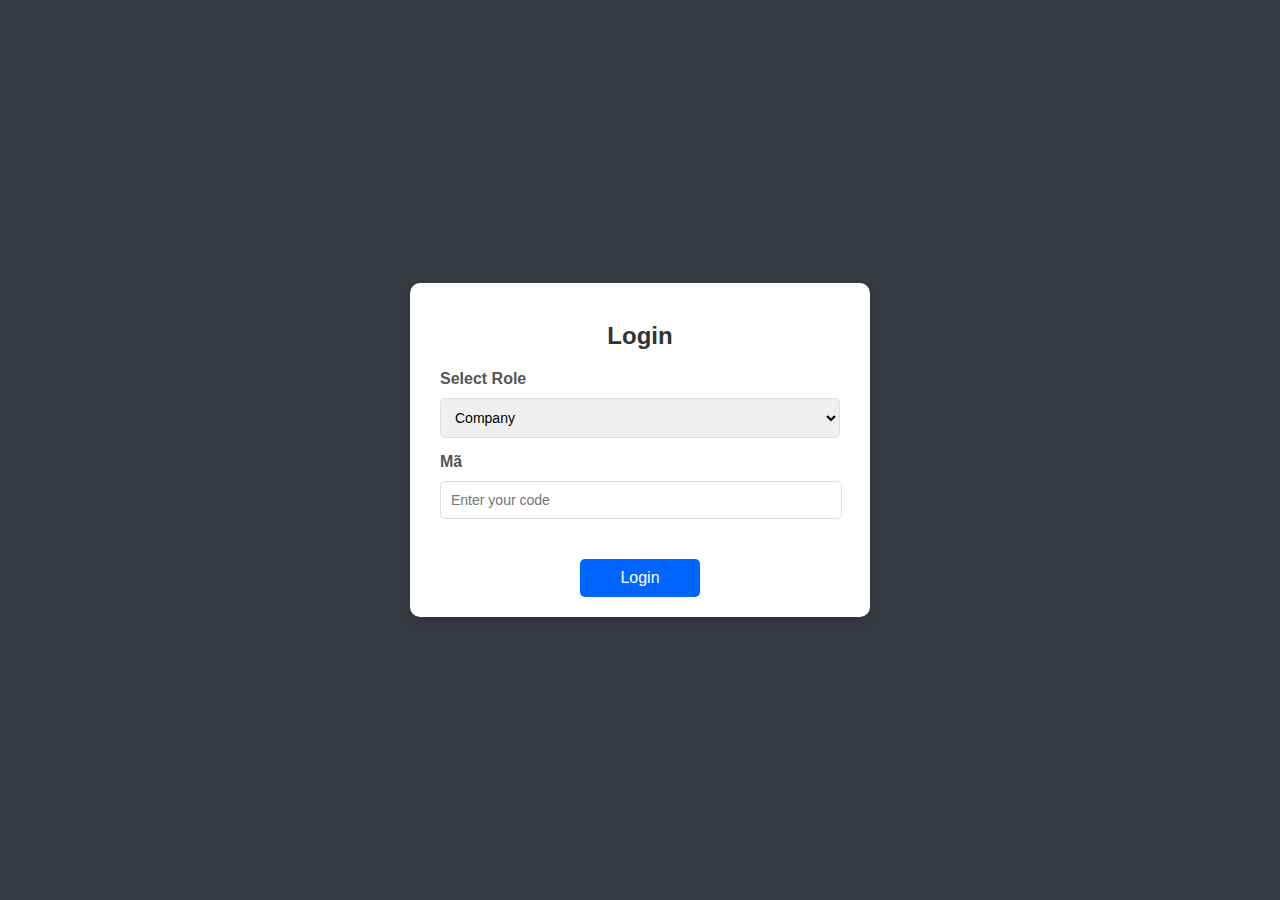
<file: src/main/resources/templates/index.html>
<!DOCTYPE html>
<html lang="en">
<head>
    <meta charset="UTF-8">
    <title>Login</title>
    <style>
        body {
            font-family: Arial, sans-serif;
            background-color: #343A40;
            display: flex;
            justify-content: center;
            align-items: center;
            height: 100vh;
            margin: 0;
        }

        .login-container {
            background: #fff;
            padding: 20px 30px;
            border-radius: 10px;
            box-shadow: 0 4px 10px rgba(0, 0, 0, 0.1);
            width: 100%;
            max-width: 400px;
        }

        .login-container h2 {
            text-align: center;
            margin-bottom: 20px;
            color: #333;
        }

        .form-group {
            margin-bottom: 15px;
        }

        label {
            display: block;
            font-weight: bold;
            margin-bottom: 5px;
            color: #555;
        }

        input[type="text"] {
            width: 95%;
            padding: 10px;
            margin-top: 5px;
            border: 1px solid #ddd;
            border-radius: 5px;
            font-size: 14px;
        }

        select {
            width: 100%;
            padding: 10px;
            margin-top: 5px;
            border: 1px solid #ddd;
            border-radius: 5px;
            font-size: 14px;
        }

        input[type="text"]:focus,
        select:focus {
            outline: none;
            border-color: #4e54c8;
            box-shadow: 0 0 5px rgba(78, 84, 200, 0.5);
        }

        .btn-container {
            display: flex;
            justify-content: center;
            align-items: center;
            margin-top: 40px;
        }

        button {
            width: 30%;
            background: #0066FF;
            color: #fff;
            padding: 10px;
            border: none;
            border-radius: 5px;
            font-size: 16px;
            cursor: pointer;
            transition: background 0.3s ease;
        }

        button:hover {
            background: #0056B3;
        }

        .form-footer a {
            color: #4e54c8;
            text-decoration: none;
            font-weight: bold;
        }

        .form-footer a:hover {
            text-decoration: underline;
        }
    </style>
</head>
<body>
<div class="login-container">
    <h2>Login</h2>
    <form action="/checkLogin" method="get">
        <div class="form-group">
            <label for="role">Select Role</label>
            <select id="role" name="role">
                <option value="company">Company</option>
                <option value="candidate">Candidate</option>
            </select>
        </div>
        <div class="form-group">
            <label for="id">Mã</label>
            <input type="text" id="id" name="id" placeholder="Enter your code" required>
        </div>
        <div id="error-message" th:if="${error}" style="color: red; margin-top: 10px;">
            <p th:text="${error}"></p>
        </div>
        <div class="btn-container">
            <button type="submit">Login</button>
        </div>
    </form>
</div>
</body>
</html>
</file>
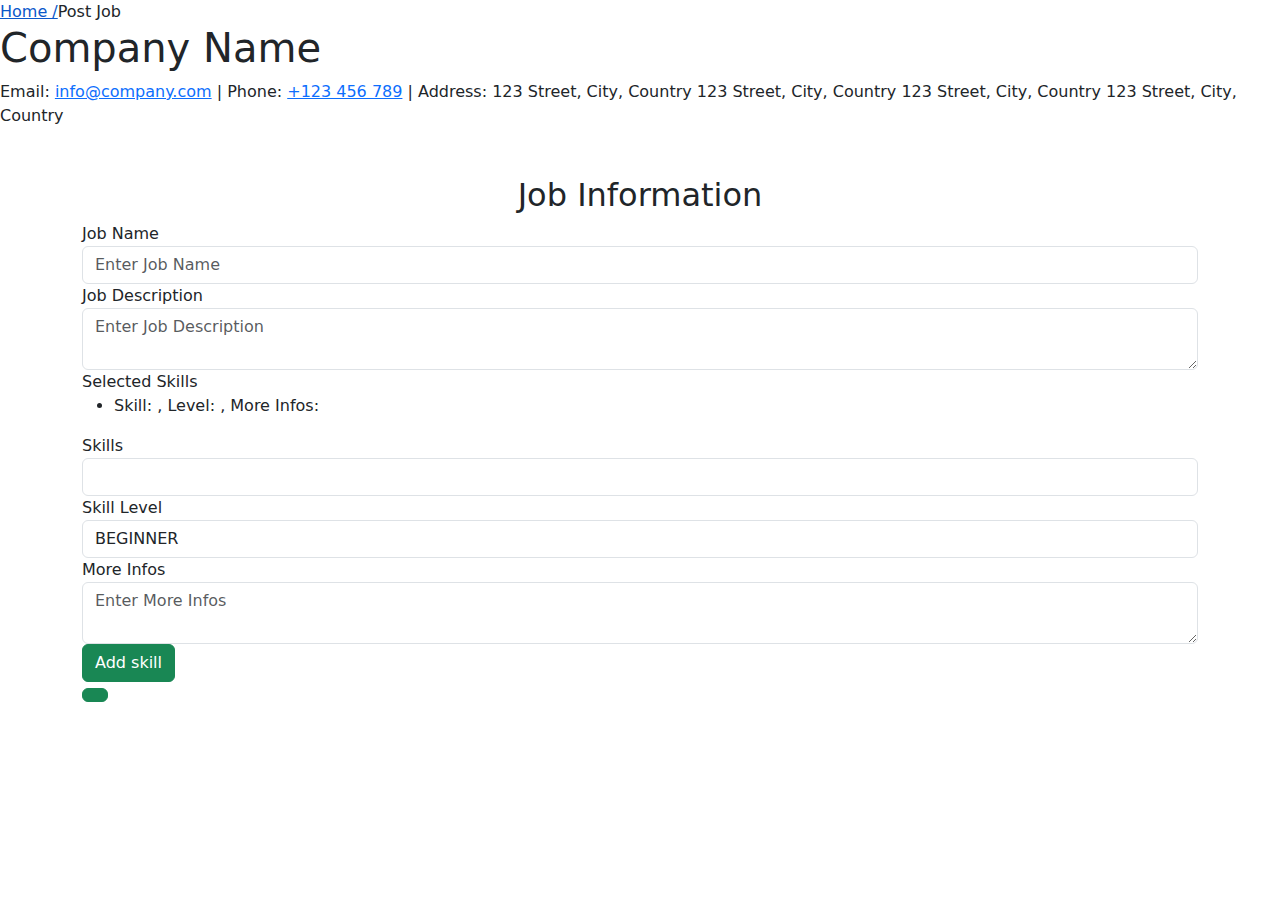
<file: src/main/resources/templates/add-job.html>
<!DOCTYPE html>
<html lang="en">
<head>
    <meta charset="UTF-8">
    <title>Post Job</title>
    <link href="https://cdnjs.cloudflare.com/ajax/libs/font-awesome/6.0.0-beta3/css/all.min.css" rel="stylesheet">
    <link href="https://cdn.jsdelivr.net/npm/bootstrap@5.3.0/dist/css/bootstrap.min.css" rel="stylesheet">
    <script src="https://cdn.jsdelivr.net/npm/bootstrap@5.3.3/dist/js/bootstrap.bundle.min.js"></script>
    <link rel="stylesheet" th:href="@{/css/add-job.css}"/>
</head>
<body>

<header class="header">
    <div class="header-content">
        <div class="nav">
            <a th:href="@{'/company?id=' + ${company.id}}" class="back-link">Home / </a>
            <span th:text="${job.id} == null ? 'Post Job' : 'Update Job'">Post Job</span>
        </div>
        <div class="company-info">
            <h1 class="company-name" th:text="${company.compName}">Company Name</h1>
            <p class="company-details">
                <span>Email: </span><a href="mailto:info@company.com" th:text="${company.email}">info@company.com</a> |
                <span>Phone: </span><a href="tel:+123456789" th:text="${company.phone}">+123 456 789</a> |
                <span>Address: </span><span th:text="${company.address.number}">123 Street, City, Country</span>
                <span th:text="${company.address.street}">123 Street, City, Country</span>
                <span th:text="${company.address.city}">123 Street, City, Country</span>
                <span th:text="${company.address.zipcode}">123 Street, City, Country</span>
            </p>
        </div>
    </div>
</header>

<div class="container mt-5">
    <h2 class="text-center">Job Information</h2>
    <form th:action="@{'/company/save-job'}" method="post" th:object="${job}" class="needs-validation" novalidate>
        <div class="form-container">
            <div class="left-column">
                <div class="form-group">
                    <label for="jobName">Job Name</label>
                    <input type="text" id="jobName" th:field="*{jobName}" class="form-control"
                           placeholder="Enter Job Name" required/>
                </div>

                <div class="form-group">
                    <label for="jobDesc">Job Description</label>
                    <textarea id="jobDesc" th:field="*{jobDesc}" class="form-control"
                              placeholder="Enter Job Description" required></textarea>
                </div>

                <div class="form-group" id="skillLevelDiv">

                    <label for="selectedSkills">Selected Skills</label>
                    <div>
                        <ul id="selectedSkills">
                            <li th:each="skill : ${selectedSkills}">
                                Skill: <span id="skillName" th:text="${skill.getSkill().getSkillName()}"></span>,
                                Level: <span id="skillLevels" th:text="${skill.skillLevel}"></span>,
                                More Infos: <span id="info" th:text="${skill.moreInfos}"></span>
                            </li>
                        </ul>
                    </div>
                </div>
            </div>

            <div class="right-column">
                <div class="form-group">
                    <label for="skills">Skills</label>
                    <select id="skills" name="skills" class="form-control" required>
                        <option th:each="skill : ${skills}" th:value="${skill.id}"
                                th:text="${skill.skillName}"></option>
                    </select>
                </div>

                <div class="form-group">
                    <label for="skillLevel">Skill Level</label>
                    <select id="skillLevel" name="skillLevel" class="form-control" required>
                        <option value="BEGINNER">BEGINNER</option>
                        <option value="INTERMEDIATE">INTERMEDIATE</option>
                        <option value="ADVANCED">ADVANCED</option>
                        <option value="MASTER">MASTER</option>
                        <option value="PROFESSIONAL">PROFESSIONAL</option>
                    </select>
                </div>

                <div class="form-group">
                    <label for="moreInfos">More Infos</label>
                    <textarea id="moreInfos" class="form-control" placeholder="Enter More Infos" required></textarea>
                </div>

                <div class="btn-add-skill">
                    <button type="button" id="addSkillButton" class="btn btn-success"
                            th:attr="disabled=${show == false} ? 'disabled' : null">Add skill</button>
                </div>
            </div>
        </div>

        <input type="hidden" id="selectedSkillsData" name="selectedSkillsData"/>
        <input type="hidden" th:field="*{company.id}" th:value="${company.id}"/>
        <input type="hidden" th:field="${job.id}" th:value="${job.id}" id="jobId"/>
        <div class="submit-container">
            <button type="submit" class="btn btn-success">
                <span id="action" th:text="${job.id} == null ? 'Save Job' : 'Update Job'"></span>
            </button>
        </div>
    </form>
</div>

<script>
    let selectedSkills = [];

    function addSkill() {
        const skillSelect = document.getElementById('skills');
        const skillId = skillSelect.value;
        const skillName = skillSelect.options[skillSelect.selectedIndex].text;
        const skillLevel = document.getElementById('skillLevel').value;
        const moreInfos = document.getElementById('moreInfos').value;

        const skillData = {
            skillId: skillId,
            skills: skillName,
            skillLevel: skillLevel,
            moreInfos: moreInfos
        };

        selectedSkills.push(skillData);

        displaySelectedSkills();
        document.getElementById('selectedSkillsData').value = JSON.stringify(selectedSkills);
    }

    function removeSkill(index) {
        selectedSkills.splice(index, 1);
        displaySelectedSkills();
        document.getElementById('selectedSkillsData').value = JSON.stringify(selectedSkills);
    }

    function displaySelectedSkills() {
        const resultList = document.getElementById('selectedSkills');
        resultList.innerHTML = '';

        selectedSkills.forEach((item, index) => {
            const listItem = document.createElement('li');
            listItem.textContent = `Skill: ${item.skills}, Level: ${item.skillLevel}, More Infos: ${item.moreInfos}`;
            const removeIcon = document.createElement('i');
            removeIcon.className = 'fa-solid fa-xmark';
            removeIcon.style.cursor = 'pointer';
            removeIcon.style.marginLeft = '20px';
            removeIcon.style.color = 'red';
            removeIcon.onclick = () => removeSkill(index);

            listItem.appendChild(removeIcon);
            resultList.appendChild(listItem);
        });
    }

    document.getElementById('addSkillButton').addEventListener('click', addSkill);
    // displaySelectedSkills();
</script>

</body>
</html>
</file>
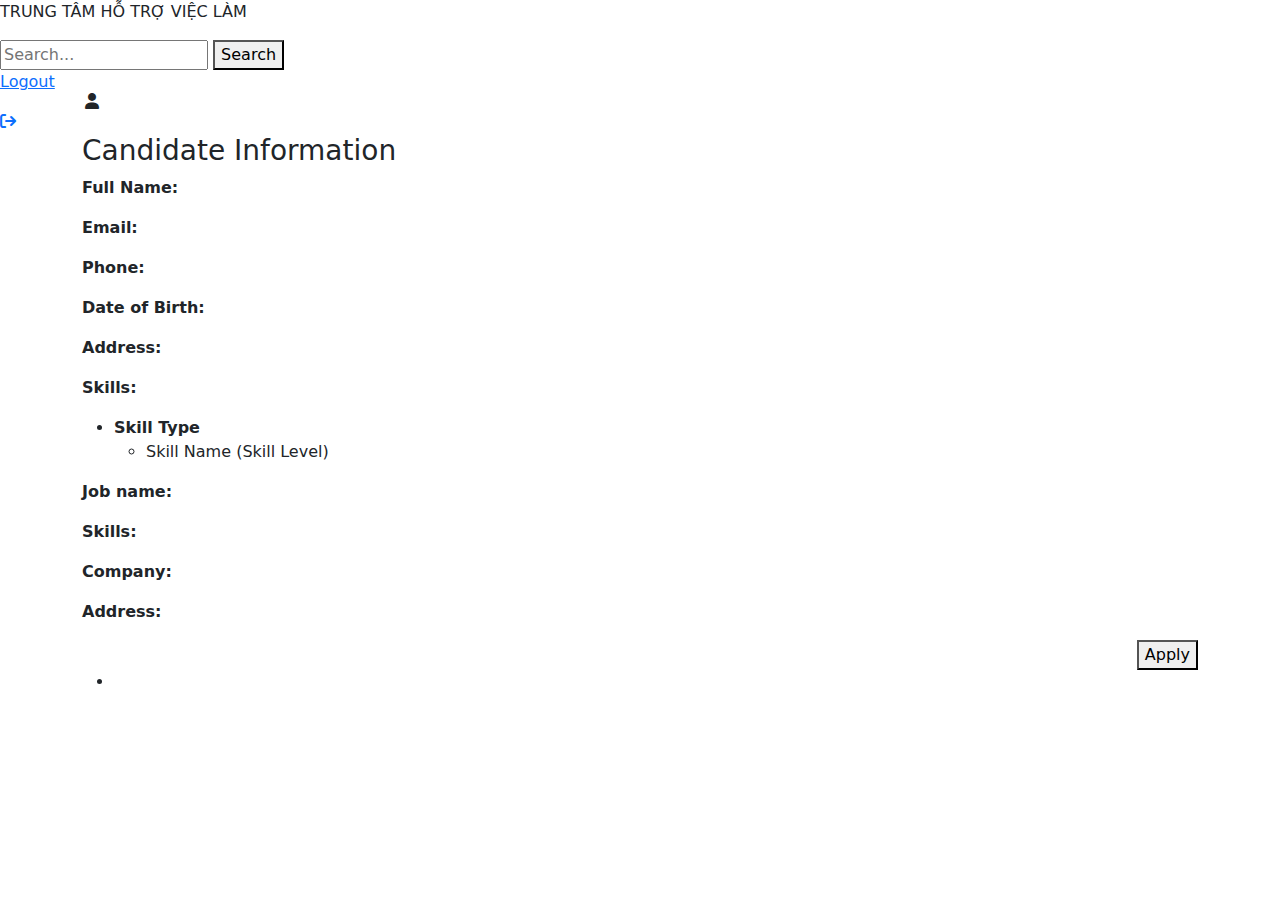
<file: src/main/resources/templates/candidate.html>
<!DOCTYPE html>
<html lang="en">
<head>
    <meta charset="UTF-8">
    <title>Candidate</title>
    <link href="https://cdnjs.cloudflare.com/ajax/libs/font-awesome/6.0.0-beta3/css/all.min.css" rel="stylesheet">
    <link href="https://cdn.jsdelivr.net/npm/bootstrap@5.3.0/dist/css/bootstrap.min.css" rel="stylesheet">
    <script src="https://cdn.jsdelivr.net/npm/bootstrap@5.3.3/dist/js/bootstrap.bundle.min.js"></script>
    <link rel="stylesheet" th:href="@{/css/candidate.css}"/>
</head>
<body>

<header class="header">
    <div class="header-content">
        <div class="title">
            <p>TRUNG TÂM HỖ TRỢ VIỆC LÀM</p>
        </div>
        <div class="search-bar">
            <input type="text" placeholder="Search..." class="search-input"/>
            <button class="search-button">Search</button>
        </div>


        <div style="display: flex; align-items: center; gap: 30px">

            <div class="btn-logout">
                <a href="/">
                    <p>Logout</p>
                    <i class="fa-solid fa-arrow-right-from-bracket"></i>
                </a>
            </div>
            <div class="avatar">
                <i class="fa-solid fa-user"></i>
            </div>
        </div>
    </div>
</header>

<div class="container">
    <div class="sidebar">
        <h3>Candidate Information</h3>
        <p><strong>Full Name:</strong> <span th:text="${candidate.fullName}"></span></p>
        <p><strong>Email:</strong> <span th:text="${candidate.email}"></span></p>
        <p><strong>Phone:</strong> <span th:text="${candidate.phone}"></span></p>
        <p><strong>Date of Birth:</strong> <span th:text="${dob}"></span></p>
        <p><strong>Address:</strong> <span th:text="${candidate.address.number}"></span>
            <span th:text="${candidate.address.street}"></span>
            <span th:text="${candidate.address.city}"></span>
            <span th:text="${candidate.address.zipcode}"></span></p>
        <p><strong>Skills:</strong></p>
        <ul th:each="entry : ${skillsByType}">
            <li>
                <strong th:text="${entry.key}">Skill Type</strong>
                <ul>
                    <li th:each="candidateSkill : ${entry.value}">
                        <span th:text="${candidateSkill.skill.skillName}">Skill Name</span>
                        (<span th:text="${candidateSkill.skillLevel}">Skill Level</span>)
                    </li>

                </ul>
            </li>
        </ul>
    </div>

    <div>
        <div class="container-job">
            <div th:each="job : ${jobs}" class="job-card">
                <div>
                    <p class="job-name"><strong>Job name: </strong><span th:text="${job.getJobName()}"></span></p>
                    <p class="skills"><strong>Skills: </strong><span th:text="${job.getSkillString()}"></span></p>
                    <p class="comp-name"><strong>Company: </strong><span th:text="${job.getCompany().getCompName()}"></span></p>
                    <p class="comp-address"><strong>Address: </strong><span th:text="${job.company.address.number}"></span>
                        <span th:text="${job.company.address.street}"></span>
                        <span th:text="${job.company.address.city}"></span>
                        <span th:text="${job.company.address.zipcode}"></span></p>
                </div>
                <div style="text-align: end">
                    <button class="btn-apply">Apply</button>
                </div>
            </div>
        </div>

        <div class="pagination">
            <ul>
                <li th:each="i : ${#numbers.sequence(0, totalPages - 1)}">
                    <a th:href="@{/candidate(id=${id}, page=${i}, size=${size})}"
                       th:text="${i + 1}"
                       th:classappend="${i == currentPage} ? 'active' : ''"></a>
                </li>
            </ul>
        </div>
    </div>
</div>

</body>
</html>
</file>
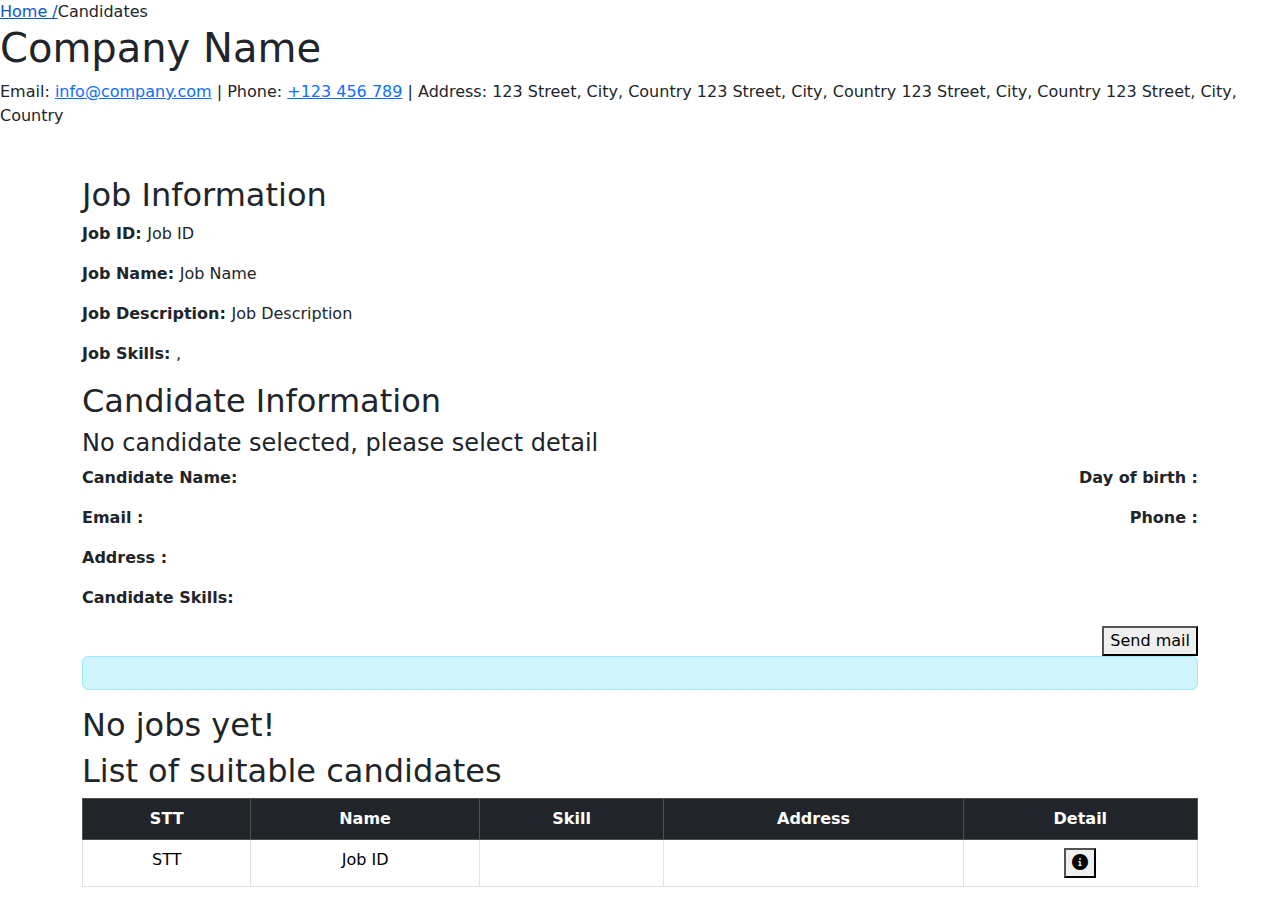
<file: src/main/resources/templates/candidates.html>
<!DOCTYPE html>
<html lang="en">
<head>
    <meta charset="UTF-8">
    <title>Candidates</title>
    <link href="https://cdnjs.cloudflare.com/ajax/libs/font-awesome/6.0.0-beta3/css/all.min.css" rel="stylesheet">
    <link href="https://cdn.jsdelivr.net/npm/bootstrap@5.3.0/dist/css/bootstrap.min.css" rel="stylesheet">
    <script src="https://cdn.jsdelivr.net/npm/bootstrap@5.3.0/dist/js/bootstrap.bundle.min.js"></script>
    <link rel="stylesheet" th:href="@{/css/candidates.css}">
</head>
<body>

<header class="header">
    <div class="header-content">
        <div class="nav">
            <a th:href="@{'/company?id=' + ${company.id}}" class="back-link">Home / </a>
            <span>Candidates</span>
        </div>
        <div class="company-info">
            <h1 class="company-name" th:text="${company.compName}">Company Name</h1>
            <p class="company-details">
                <span>Email: </span><a href="mailto:info@company.com" th:text="${company.email}">info@company.com</a> |
                <span>Phone: </span><a href="tel:+123456789" th:text="${company.phone}">+123 456 789</a> |
                <span>Address: </span><span th:text="${company.address.number}">123 Street, City, Country</span>
                <span th:text="${company.address.street}">123 Street, City, Country</span>
                <span th:text="${company.address.city}">123 Street, City, Country</span>
                <span th:text="${company.address.zipcode}">123 Street, City, Country</span>
            </p>
        </div>
    </div>
</header>

<div class="container mt-5">
    <div class="info-container">
        <div class="job-info">
            <h2>Job Information</h2>
            <div th:each="job : ${jobWithSkills}" class="job-detail">
                <p><strong>Job ID: </strong><span th:text="${job.key.id}">Job ID</span></p>
                <p><strong>Job Name: </strong><span th:text="${job.key.jobName}">Job Name</span></p>
                <p><strong>Job Description: </strong><span th:text="${job.key.jobDesc}">Job Description</span></p>
                <p><strong>Job Skills: </strong>
                    <span th:each="skill, iter : ${job.value}">  
                    <span th:text="${skill.skillName}"></span>
                    <span th:if="${!iter.last}">, </span>
                </span>
                </p>
            </div>
        </div>
        <div class="candidate-info">
            <h2>Candidate Information</h2>
            <div class="candidate-detail" th:if="${candidate == null}">
                <h4>No candidate selected, please select detail</h4>
            </div>
            <div class="candidate-detail" th:if="${candidate != null}">
                <p style="display: flex; justify-content: space-between">
                    <span><strong>Candidate Name: </strong><span th:text="${candidate.name}"></span></span>
                    <span><strong>Day of birth : </strong><span th:text="${candidate.dob}"></span></span>
                </p>
                <p style="display: flex; justify-content: space-between">
                    <span><strong>Email : </strong><span th:text="${candidate.email}"></span></span>
                    <span><strong>Phone : </strong><span th:text="${candidate.phone}"></span></span>
                </p>
                <p><strong>Address : </strong><span th:text="${candidate.address.toString()}"></span></p>
                <p><strong>Candidate Skills: </strong><span th:text="${candidate.skillString}"></span></p>
                <div style="text-align: end">
                    <button class="btn-sent" data-bs-toggle="modal" data-bs-target="#sendMailModal">Send mail</button>
                    <div class="modal fade" id="sendMailModal" tabindex="-1" aria-labelledby="sendMailModalLabel"
                         aria-hidden="true">
                        <div class="modal-dialog">
                            <div class="modal-content">
                                <div class="modal-header">
                                    <h5 class="modal-title" id="sendMailModalLabel">Send Mail</h5>
                                    <button type="button" class="btn-close" data-bs-dismiss="modal"
                                            aria-label="Close"></button>
                                </div>
                                <div class="modal-body">
                                    <form id="sendMailForm" th:action="@{/company/send}" method="post">
                                        <input type="hidden" name="jobId" th:value="${job.id}" />
                                        <div class="mb-3 text-start">
                                            <label for="sender" class="form-label"><strong>Sender</strong></label>
                                            <input type="email" class="form-control" id="sender" name="sender"
                                                   placeholder="Enter sender email" required
                                                   th:value="${company.email}" readonly>
                                        </div>
                                        <div class="mb-3 text-start">
                                            <label for="recipient" class="form-label"><strong>Recipient</strong></label>
                                            <input type="email" class="form-control" id="recipient" name="recipient"
                                                   placeholder="Enter recipient email" required
                                                   th:value="${candidate.email}" readonly>
                                        </div>
                                        <div class="mb-3 text-start">
                                            <label for="subject" class="form-label"><strong>Subject</strong></label>
                                            <input type="text" class="form-control" id="subject" name="subject"
                                                   placeholder="Enter subject" required
                                                   value="Invitation to a Suitable Job Opportunity">
                                        </div>
                                        <div class="mb-3 text-start">
                                            <label for="message" class="form-label"><strong>Message</strong></label>
                                            <textarea class="form-control" id="message" rows="7" name="message"
                                                      placeholder="Enter your message" required>Dear [[${candidate.name}]],
We are excited to invite you to apply for a job opportunity at our company that matches your skills and expertise. We believe you would be a great fit for our team and look forward to your application.
Best regards,
[[${company.compName}]]</textarea>
                                        </div>
                                    </form>
                                </div>
                                <div class="modal-footer">
                                    <button type="button" class="btn btn-secondary" data-bs-dismiss="modal">Close
                                    </button>
                                    <button type="submit" class="btn btn-primary" form="sendMailForm">Send</button>
                                </div>
                            </div>
                        </div>
                    </div>
                </div>
            </div>
            <div th:if="${message}">
                <div class="alert alert-info" role="alert" th:text="${message}"></div>
            </div>

        </div>
    </div>
    <div th:switch="${cans}" class="table-container">
        <h2 th:case="null" class="no-data">No jobs yet!</h2>
        <div th:case="*">
            <h2>List of suitable candidates</h2>
            <table class="table table-bordered " style="text-align: center">
                <thead class="table-dark">
                <tr>
                    <th>STT</th>
                    <th>Name</th>
                    <th>Skill</th>
                    <th>Address</th>
                    <th>Detail</th>
                </tr>
                </thead>
                <tbody>
                <tr th:each="can, stat : ${cans}">
                    <td th:text="${stat.index + 1}">STT</td>
                    <td th:text="${can.name}">Job ID</td>
                    <td th:text="${can.skillString}"></td>
                    <td th:text="${can.address.toString()}"></td>
                    <td th:each="job : ${jobWithSkills}">
                        <form th:action="@{'/company/candidates?jobId=' + ${job.key.id} + '&canId=' + ${can.id}}"
                              method="get">
                            <input type="hidden" name="jobId" th:value="${job.key.id}"/>
                            <input type="hidden" name="canId" th:value="${can.id}"/>
                            <button type="submit" class="btn-detail">
                                <i class="fa-solid fa-circle-info"></i>
                            </button>
                        </form>
                    </td>
                </tr>
                </tbody>
            </table>
        </div>
    </div>
</div>

</body>
</html>
</file>
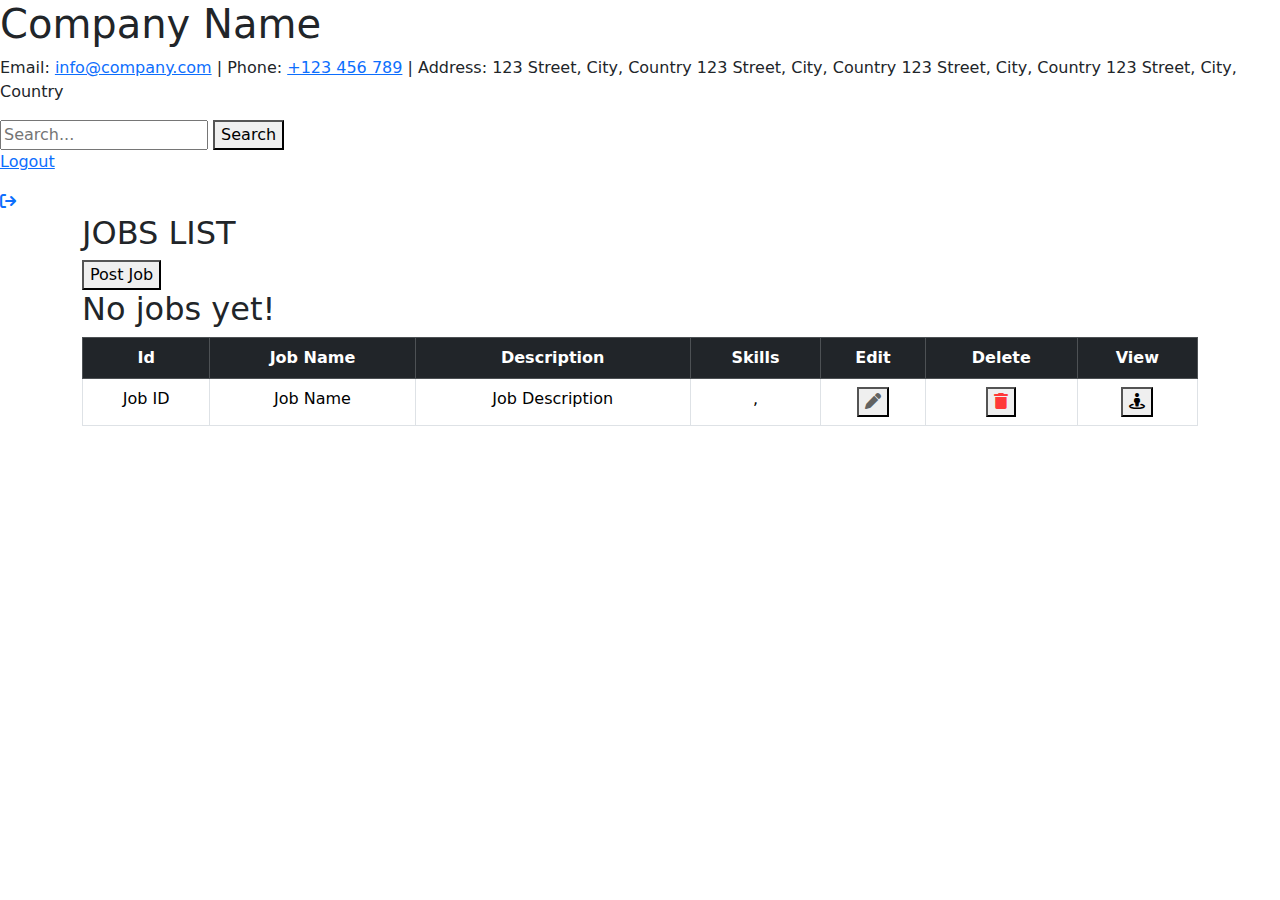
<file: src/main/resources/templates/company.html>
<!DOCTYPE html>
<html lang="en">
<head>
    <meta charset="UTF-8">
    <title>Company</title>
    <link href="https://cdnjs.cloudflare.com/ajax/libs/font-awesome/6.0.0-beta3/css/all.min.css" rel="stylesheet">
    <link href="https://cdn.jsdelivr.net/npm/bootstrap@5.3.0/dist/css/bootstrap.min.css" rel="stylesheet">
    <script src="https://cdn.jsdelivr.net/npm/bootstrap@5.3.0/dist/js/bootstrap.bundle.min.js"></script>
    <link rel="stylesheet" th:href="@{/css/company.css}">
</head>
<body>

<header class="header">
    <div class="header-content">
        <div class="company-info">
            <h1 class="company-name" th:text="${company.compName}">Company Name</h1>
            <p class="company-details">
                <span>Email: </span><a href="mailto:info@company.com" th:text="${company.email}">info@company.com</a> |
                <span>Phone: </span><a href="tel:+123456789" th:text="${company.phone}">+123 456 789</a> |
                <span>Address: </span><span th:text="${company.address.number}">123 Street, City, Country</span>
                <span th:text="${company.address.street}">123 Street, City, Country</span>
                <span th:text="${company.address.city}">123 Street, City, Country</span>
                <span th:text="${company.address.zipcode}">123 Street, City, Country</span>
            </p>
        </div>

        <div class="search-bar">
            <input type="text" placeholder="Search..." class="search-input"/>
            <button class="search-button">Search</button>
        </div>

        <div class="btn-logout">
            <a href="/">
                <p>Logout</p>
                <i class="fa-solid fa-arrow-right-from-bracket"></i>
            </a>
        </div>
    </div>
</header>

<div class="container">
    <div class="title">
        <h2>JOBS LIST</h2>
        <form action="/company/add-job" method="get">
            <input type="hidden" name="companyId" th:value="${company.id}"/>
            <button type="submit" class="btn-postJob">Post Job</button>
        </form>
    </div>
    <div th:switch="${jobsWithSkills}" class="table-container">
        <h2 th:case="null" class="no-data">No jobs yet!</h2>

        <div th:case="*">
            <table class="table table-bordered " style="text-align: center">
                <thead class="table-dark">
                <tr>
                    <th>Id</th>
                    <th>Job Name</th>
                    <th>Description</th>
                    <th>Skills</th>
                    <th>Edit</th>
                    <th>Delete</th>
                    <th>View</th>
                </tr>
                </thead>
                <tbody>
                <tr th:each="entry : ${jobsWithSkills}">
                    <td th:text="${entry.key.id}">Job ID</td>
                    <td th:text="${entry.key.jobName}">Job Name</td>
                    <td th:text="${entry.key.jobDesc}">Job Description</td>
                    <td>
                        <span th:each="skill, iter : ${entry.value}">
                            <span th:text="${skill.skillName}"></span>
                            <span th:if="${!iter.last}">, </span>
                        </span>
                    </td>
                    <td>
                        <form th:action="@{'/company/show-job?jobId=' + ${entry.key.id}}" method="get">
                            <input type="hidden" name="jobId" th:value="${entry.key.id}"/>
                            <button type="submit" class="btn-edit">
                                <i class="fa-solid fa-pen" style="color: #626261;"></i>
                            </button>
                        </form>

                    </td>
                    <td>
                        <form th:action="@{'/company/delete-job?jobId=' + ${entry.key.id}}" method="post">
                            <button type="submit" class="btn-delete">
                                <i class="fa-solid fa-trash" style="color: #ff3838;"></i>
                            </button>
                        </form>
                    </td>
                    <td>
                        <form th:action="@{'/company/candidates?jobId=' + ${entry.key.id}}" method="get">
                            <input type="hidden" name="jobId" th:value="${entry.key.id}"/>
                            <button type="submit" class="btn-view">
                                <i class="fa-solid fa-street-view"></i>
                            </button>
                        </form>
                    </td>
                </tr>
                </tbody>
            </table>
        </div>
    </div>
</div>

</body>
</html>
</file>
